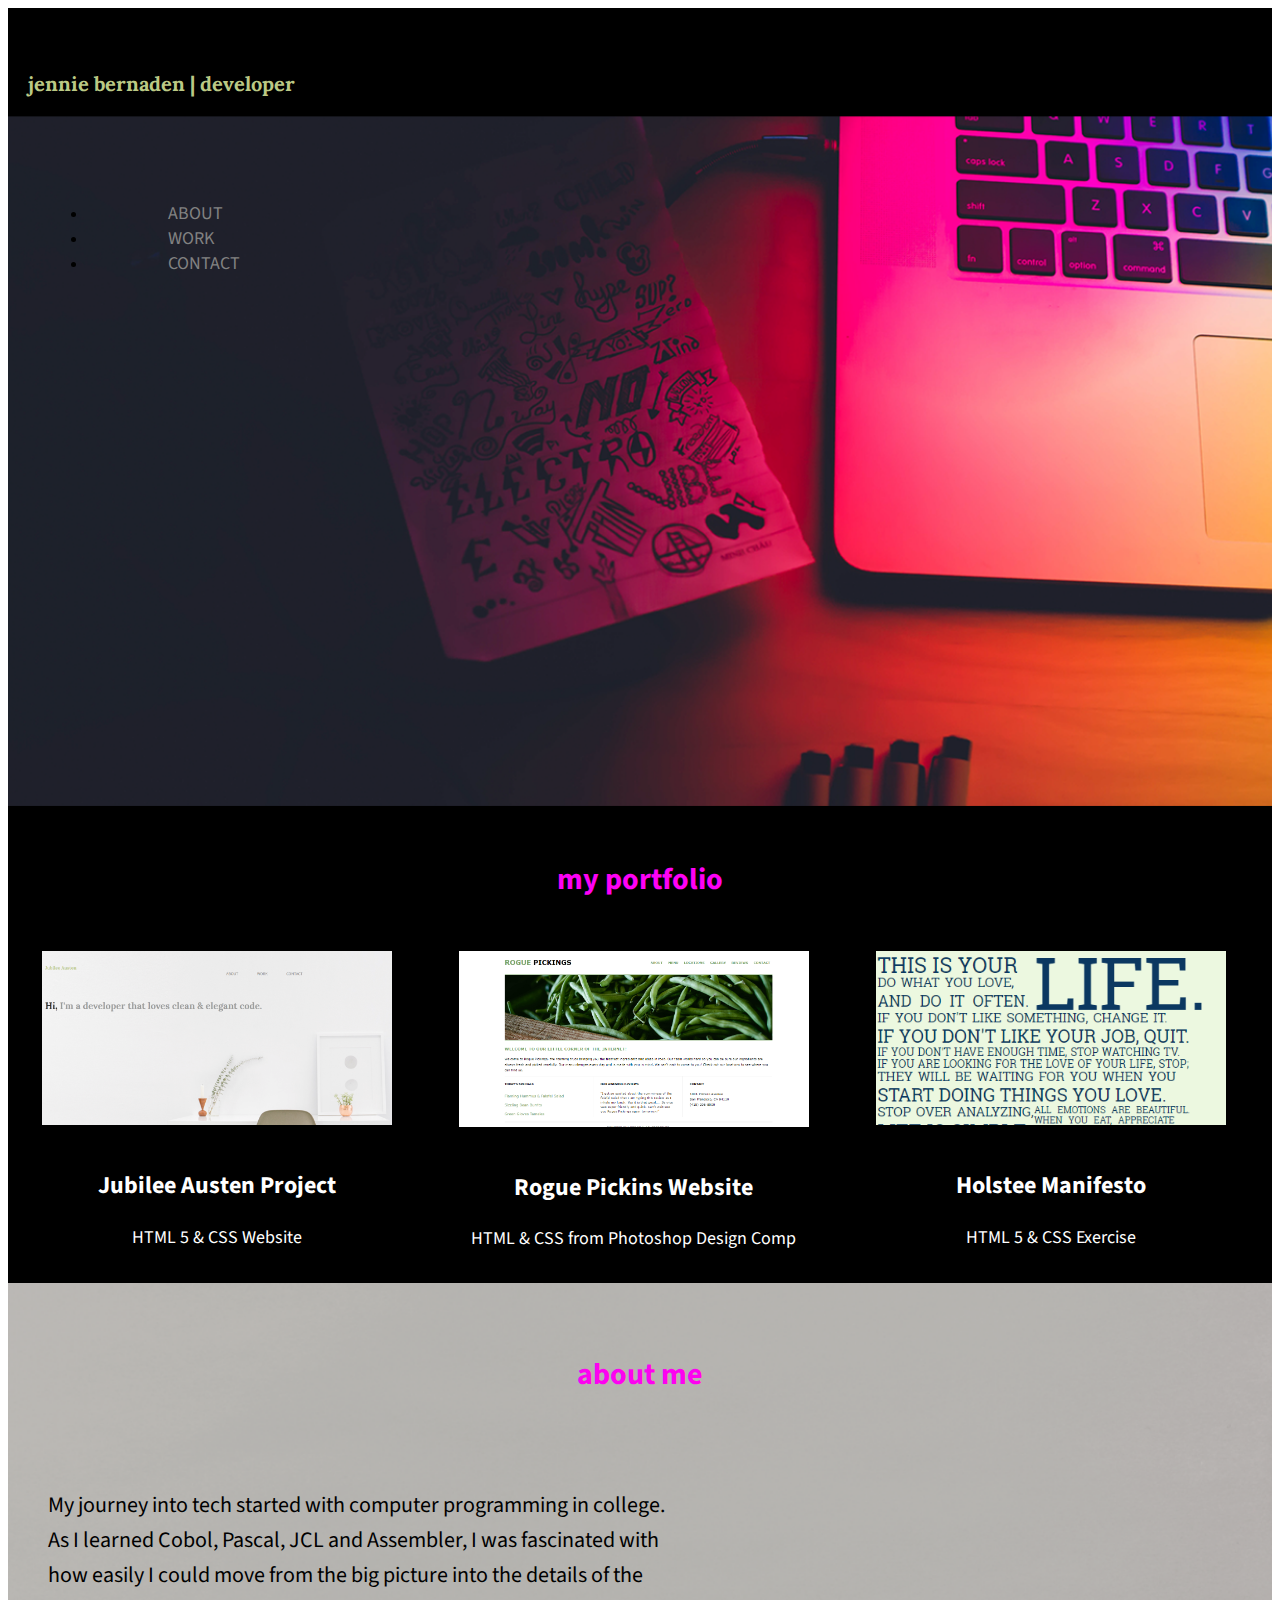
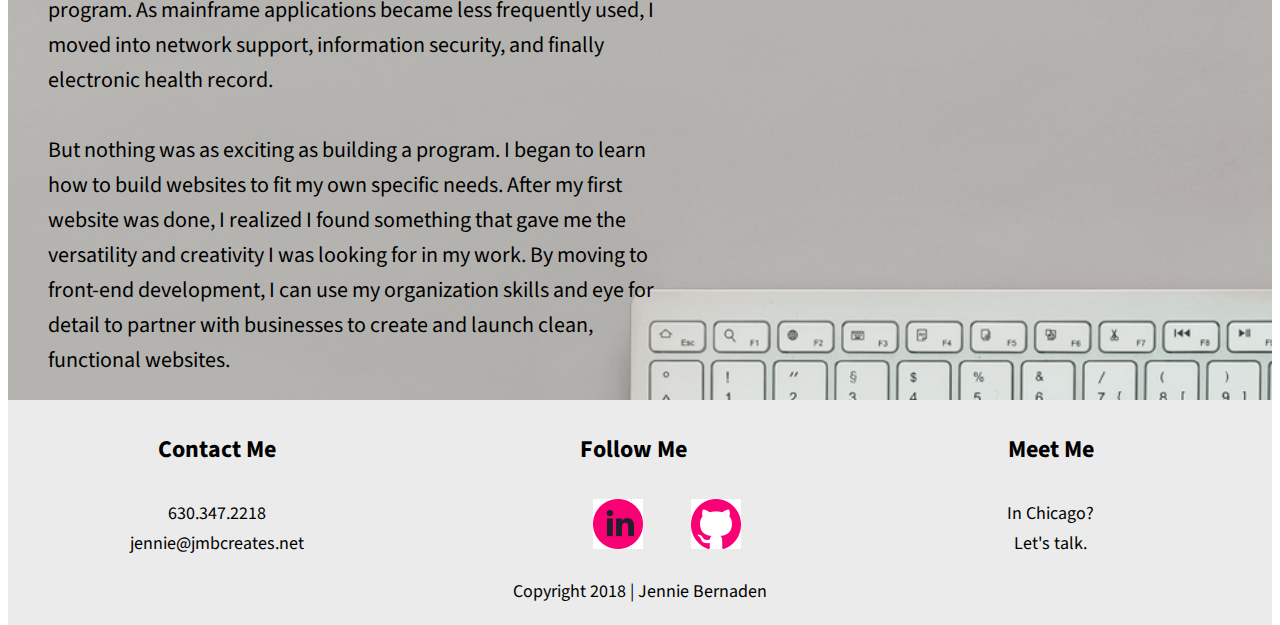
<file: index.html>
<!doctype html>
<html>
    <head>
        <meta charset="utf-8">
        <title>Jennie Bernaden | Portfolio</title>
        <link rel="stylesheet" href="css/main.css">
        <link href='https://fonts.googleapis.com/css?family=Lora:400,700' rel='stylesheet' type='text/css'>
        <link href='https://fonts.googleapis.com/css?family=Source+Sans+Pro:400,700' rel='stylesheet' type='text/css'>
    </head>
    <body>
        <header>
            <div class="full-width">
                <div class="half-width">
                    <h1>jennie bernaden | developer</h1>
                </div>
                <div class="half-width">
				    <h1> </h1>
                </div>
	            <div class="full-width">
                    <nav>
                        <ul>
                            <li><a href="#about">About</a></li>
                            <li><a href="#work">Work</a></li>
                            <li><a href="#contact">Contact</a></li>
                        </ul>
                    </nav>
				</div>
			</div>
        </header>
		
     <main>
        <section id="work">
           <div class="full-width">
			<h5>my portfolio</h5>
             <div class="third-width">
               <a href="samples/jubilee-austen/index.html" target="_blank"><img src="img/jubilee-thumbnail.png" alt="Jubilee Austen" /></a>
               <h4>Jubilee Austen Project</h4>
			   <p>HTML 5 & CSS Website</p>
             </div>
             <div class="third-width">
               <a href="samples/rogue-pickings/index.html" target="_blank"><img src="img/rogue-pickings-thumbnail.png" alt="Rogue Pickings" /></a>
               <h4>Rogue Pickins Website</h4>
			   <p>HTML & CSS from Photoshop Design Comp</p>
             </div>
             <div class="third-width">
               <a href="samples/holstee/holstee.html" target="_blank"><img src="img/holstee-thumbnail.png" alt="Holstee" /></a>
               <h4>Holstee Manifesto</h4>
			   <p>HTML 5 & CSS Exercise</p>
             </div>
           </div>
        </section>
		
		<section id="about">
           <div class="full-width">
             <h6>about me</h6>
             <div class="half-width">
               <p>My journey into tech started with computer programming in college. 
			   As I learned Cobol, Pascal, JCL and Assembler, I was fascinated with how easily 
			   I could move from the big picture into the details of the program. 
			   As mainframe applications became less frequently used, I moved into network 
			   support, information security, and finally electronic health record.<br><br>
			   But nothing was as exciting as building a program. I began to learn how to 
			   build websites to fit my own specific needs. After my first website was done, 
			   I realized I found something that gave me the versatility and 
			   creativity I was looking for in my work. By moving to front-end 
			   development, I can use my organization skills and eye for detail to partner with 
			   businesses to create and launch clean, functional websites.</p>
             </div>
           </div>
        </section>
        <footer id=contact>
           <div class="full-width">
                <div class="third-width">
                    <h4>Contact Me</h4>
			        <p>630.347.2218<br>
			        jennie@jmbcreates.net</p>
				</div>
				<div class="third-width">
					<h4>Follow Me</h4>
						<ul>
							<li><a href=https://www.linkedin.com/in/jbernaden/><img src="img/linkedin.png" alt="LinkedIn" /></a>
							<li><a href=https://github.com/jmbcreates><img src="img/github.png" alt="GitHub" /></a>
						</ul>
				</div>
				<div class="third-width">
					<h4>Meet Me</h4>
					<p>In Chicago?<br>
					Let's talk.</p>
				</div>
				<p>Copyright 2018 | Jennie Bernaden</p>
			</div>
         </footer>
     </main>
    </body>
</html>
</file>
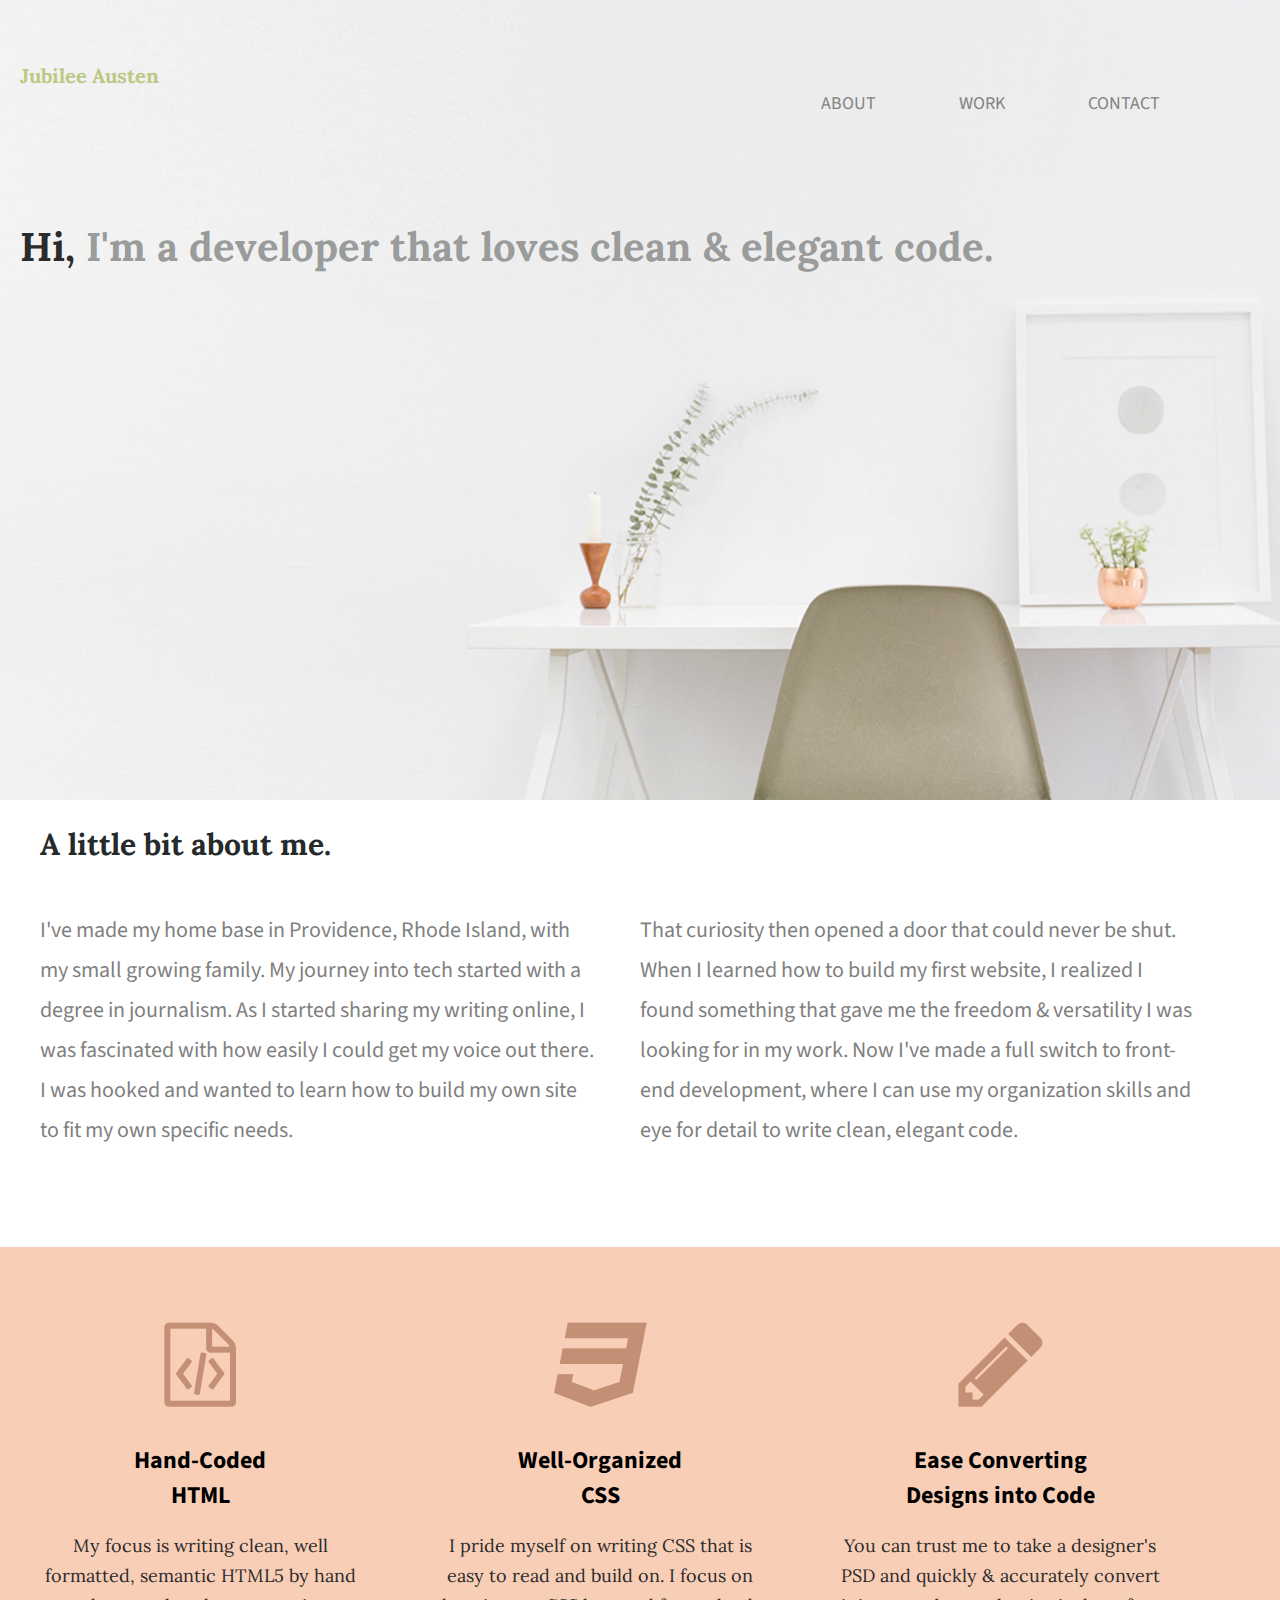
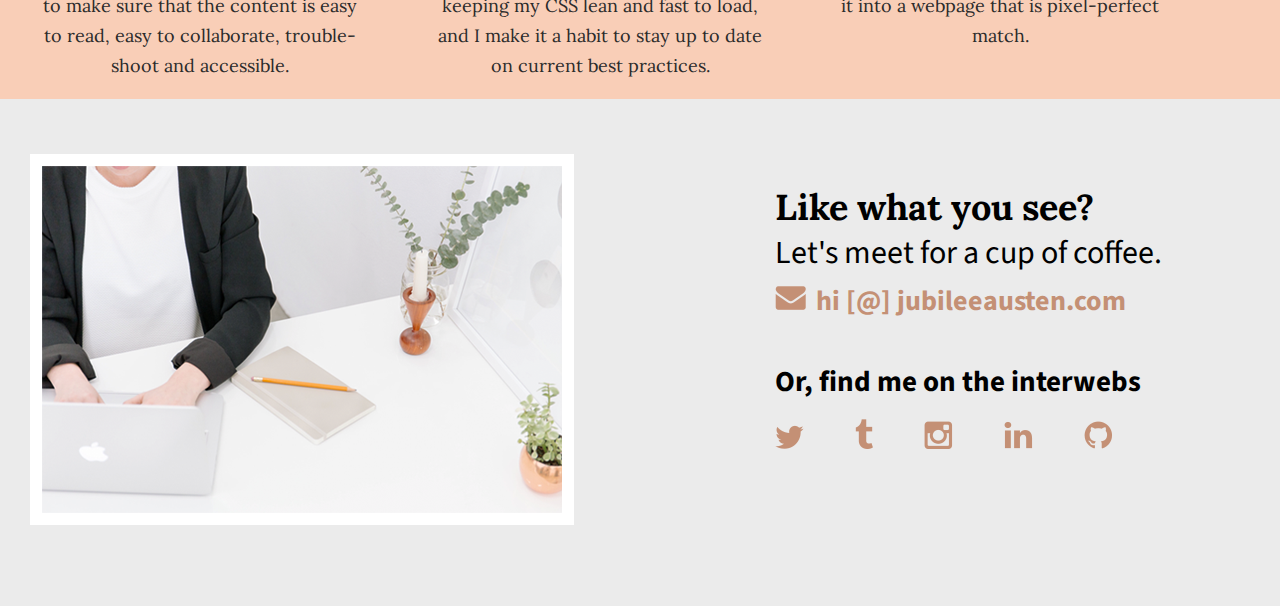
<file: samples/jubilee-austen/index.html>
<!doctype html>
<html>
    <head>
        <meta charset="utf-8">
        <title>Jubilee Austen | Portfolio</title>
        <link rel="stylesheet" href="css/normalize.css">
        <link rel="stylesheet" href="css/main.css">
        <link href='https://fonts.googleapis.com/css?family=Lora:400,700' rel='stylesheet' type='text/css'>
        <link href='https://fonts.googleapis.com/css?family=Source+Sans+Pro:400,700' rel='stylesheet' type='text/css'>
    </head>
    <body>
        <header>
            <div class="full-width">
                <div class="half-width">
                    <h1>Jubilee Austen</h1>
                </div>
                <div class="half-width">
                    <nav>
                        <ul>
                            <li><a href="#about">About</a></li>
                            <li><a href="#work">Work</a></li>
                            <li><a href="#contact">Contact</a></li>
                        </ul>
                    </nav>
                </div>
                <h2><span>Hi,</span> I'm a developer that loves clean &amp; elegant code.</h2>
            </div>
        </header>

        <main>
            <section id="about">
                <div class="full-width">
                    <h2>A little bit about me.</h2>
                    <div class="half-width">
                        <p>I've made my home base in Providence, Rhode Island, with my small growing family. My journey into tech started with a degree in journalism. As I started sharing my writing online, I was fascinated with how easily I could get my voice out there. I was hooked and wanted to learn how to build my own site to fit my own specific needs.</p>
                    </div>
                    <div class="half-width">
                        <p>That curiosity then opened a door that could never be shut. When I learned how to build my first website, I realized I found something that gave me the freedom &amp; versatility I was looking for in my work. Now I've made a full switch to front-end development, where I can use my organization skills and eye for detail to write clean, elegant code.</p>
                    </div>
                </div>
            </section>

            <section id="work">
                <div class="full-width">
                    <div class="third-width">
                        <img src="img/icon-html.png" alt="HTML icon" />
                        <h3>Hand-Coded HTML</h3>
                        <p>My focus is writing clean, well formatted, semantic HTML5 by hand to make sure that the content is easy to read, easy to collaborate, trouble-shoot and accessible.</p>
                    </div>
                    <div class="third-width">
                        <img src="img/icon-css.png" alt="CSS icon" />
                        <h3>Well-Organized CSS</h3>
                        <p>I pride myself on writing CSS that is easy to read and build on. I focus on keeping my CSS lean and fast to load, and I make it a habit to stay up to date on current best practices.</p>
                    </div>
                    <div class="third-width">
                        <img src="img/icon-pencil.png" alt="Pencil icon" />
                        <h3>Ease Converting Designs into Code</h3>
                        <p>You can trust me to take a designer's PSD and quickly &amp; accurately convert it into a webpage that is pixel-perfect match.</p>
                    </div>
                </div>
            </section>

            <footer id="contact">
                <div class="full-width">
                    <div class="half-width">
                        <img src="img/contact.png" id="contact-img" alt="my contact image" />
                    </div>
                    <div class="half-width" id="contact-info">
                        <h2>Like what you see?</h2>
                        <h3 id="email-header">Let's meet for a cup of coffee.</h3>
                        <a href="mailto:hi@jubileeausten.com"><img src="img/icon-envelope.png" id="envelope" alt="envelope icon" />hi [@] jubileeausten.com</a>
                        <h3 id="socialmedia-header">Or, find me on the interwebs</h3>
                        <ul>
                            <li><a href=""><img src="img/icon-twitter.png" alt="twitter icon" /></a></li>
                            <li><a href=""><img src="img/icon-tumblr.png" alt="tumblr icon" /></a></li>
                            <li><a href=""><img src="img/icon-instagram.png" alt="instagram icon" /></a></li>
                            <li><a href=""><img src="img/icon-linkedin.png" alt="linkedin icon" /></a></li>
                            <li><a href=""><img src="img/icon-github.png" alt="github icon" /></a></li>
                        </ul>
                    </div>
                </div>
            </footer>
        </main>
    </body>
</html>
</file>
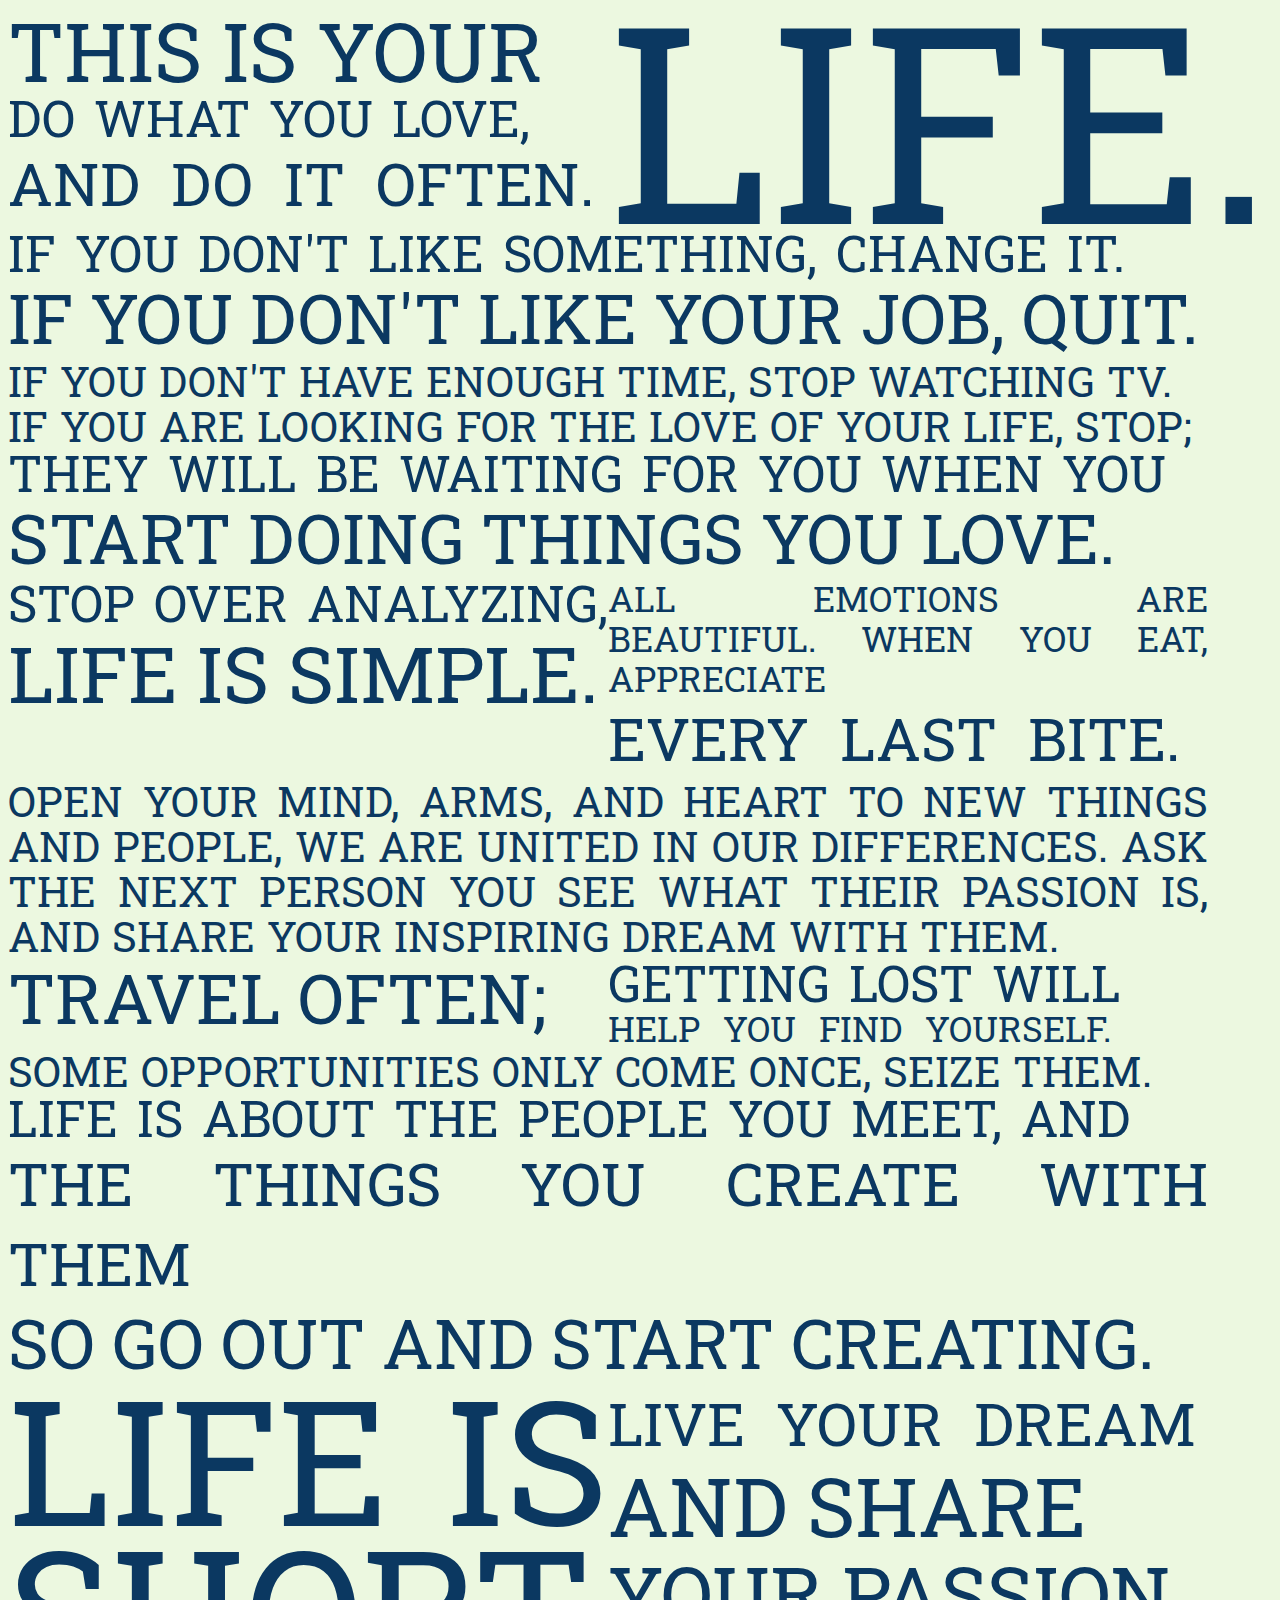
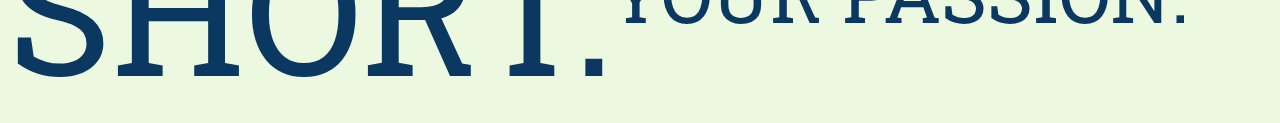
<file: samples/holstee/holstee.html>
<!doctype html>
<html>
    <head>
        <meta charset="utf-8">
        <title>Jennie Bernaden | My Holstee</title>
        <link rel="stylesheet" href="css/holstee.css">
        <link href="https://fonts.googleapis.com/css?family=Roboto+Slab" rel="stylesheet" type='text/css'>
    </head>
	
	<body>
			<div class="full-width">
				<div class="half-width">
					<div class="font-7">This is your</div>
					<div class="font-3">Do what you love,</div>
					<div class="font-4">and do it often.</div>
				</div>
				<div class="half-width">
					<div class="font-10">LIFE.</div>
				</div>

				<div class="full-width"><br>
					<div class="font-3">If you don't like something, change it.</div>
					<div class="font-5">If you don't like your job, quit.</div>
					<div class="font-2">If you don't have enough time, stop watching TV.<br>
						If you are looking for the love of your life, stop;</div>
					<div class="font-3">they will be waiting for you when you</div>
					<div class="font-5">start doing things you love.</div>
				</div>
					
				<div class="half-width">
					<div class="font-3">Stop over analyzing,</div>
					<div class="font-6">life is simple.</div>
				</div>
				
				<div class="half-width">
					<div class="font-1">all emotions are beautiful.
						When you eat, appreciate</div>
					<div class="font-4">every last bite.</div>
				</div>
				
				<div class="full-width">
					<div class="font-2">Open your mind, arms, and heart to new things
					and people, we are united in our differences.
					Ask the next person you see what their passion is,
					and share your inspiring dream with them.</div>
				</div>

				<div class="half-width">
					<div class="font-5">travel often;</div>
				</div>
					<div class="font-3">getting lost will</div>
					<div class="font-1">help you find yourself.</div>
				</div>
				
				<div class="full-width">
					<div class="font-2">some opportunities only come once, seize them.</div>
					<div class="font-3">life is about the people you meet, and</div>
					<div class="font-4">the things you create with them</div>
					<div class="font-5">so go out and start creating.</div>
				</div>
					
				<div class="half-width">
					<div class="font-9">life is 
						short.</div>
				</div>
				
				<div class="half-width">
					<div class="font-4">Live your dream</div>
					<div class="font-7">and share</div>
					<div class="font-6">your passion.</div>
				</div>
			</div>
		</div>	
	</body>
</file>
<file: css/main.css>
/***** BASE STYLES *****/

body {
    font-family: 'Source Sans Pro', sans-serif;
}
	
#about, #work, #contact {
	height: 80px;
}

/***** GRID *****/
.full-width {
    width: 100%;
    margin: 0 auto;
    float: left;
}

.half-width {
    width: 50%;
    margin: 0 auto;
    float: left;
}

.third-width {
    width: 33%;
    margin: 0 auto;
    float: left;
}

/***** HEADER *****/
header {
    height: 800px;
    background: url('../img/hero-background.png');
    background-size: cover;
}

header h1 {
    padding: 50px 0 0 20px;
    font-family: "lora", serif;
    font-size: 20px;
    color: #bbc985;
}

nav {
    float: left;
    padding: 75px 40px;
}

nav ul li a {
    text-transform: uppercase;
    text-decoration: none;
    font-size: 18px;
    color: #828282;
    padding-left: 80px;
}

header h2 {
    width: 1000px;
    clear: both;
    font-family: 'Source Sans Pro', sans-serif;
    font-size:40px;
    line-height:40px;
    color: #9a9b9b;
    padding: 20px 0 0 20px;
}

header h2 span {
    color: #FD02F5;
}

/***** ABOUT *****/
#about .full-width {
    width:100%;
    text-align: center;
	background: url('../img/about-me.png');
	background-size: cover;
}

#about .half-width {
	width: 50%;
	padding: 0 0 0 40px;
	text-align: left;
}

#about h2 {
    font-family: 'Source Sans Pro', sans-serif;
    font-size: 24px;
	color: #000000;
	margin: 0 auto;
}

#about h6 {
	font-size: 30px;
	color: #FD02F0;
}

#about p {
    font-size: 22px;
    color: #000000;
	line-height: 35px;
	padding: 0 0 0 0;
}

/***** WORK *****/
#work {
    text-align: center;
}

#work .full-width {
	width: 100%;
	height: 475px;
	background-color: #000000;
}

#work h3 {
      font-size: 24px;
	  color: #ffffff;
	  width: 190px;
	  margin: 0 auto;
	  font-weight: normal;
}

#work h4 {
	font-size: 24px;
	background-color: #000000;
	color: #ffffff;
	font-weight: bold;
}

#work h5 {
	font-size: 30px;
	background-color: #000000;
	color: #FD02F5;
}

#work p {
      font-family: 'Source Sans Pro', sans-serif;
      font-size: 18px;
      color: #ffffff;
      line-height: 5px;
      padding: 0 35px;
}

#work img {
    padding: 0 5px 5px 5px;
	width: 350px;
}

/***** CONTACT *****/
#contact .full-width {
	background: #ebebeb;
    width: 100%;
	text-align: center;
}

#contact .third-width {
	width: 33%;
	text-align: center;
}

#contact-img {
    border: 12px solid #ffffff;
}

#contact h2, #email-header, #socialmedia-header, #contact ul {
    padding-left: 115px;
}

#contact h2 {
    font-family: 'Source Sans Pro', sans-serif;
    font-size: 36px;
}

#contact h4 {
	font-size: 24px;
	color: #000000;
	font-weight: bold;
}

#contact p {
      font-family: 'Source Sans Pro', sans-serif;
      font-size: 18px;
      color: #000000;
      line-height: 30px;
      padding: 0 35px;
}

#envelope {
    padding: 0 10px 0 115px;
}

#contact a {
    text-decoration: none;
    color: #c49075;
    font-weight: bold;
    font-size: 28px;
}

#contact ul {
    list-style: none;
}
#contact ul li {
     display: inline-block;
}
#contact ul img {
    font-size: 32px;
	padding-right: 48px;
}
</file>
<file: samples/jubilee-austen/css/main.css>
/***** BASE STYLES *****/

body {
    font-family: 'Source Sans Pro', sans-serif;
}
	
#about, #work, #contact {
	height: 80px;
}

/***** GRID *****/
.full-width {
    width: 1200px;
    margin: 0 auto;
    float: left;
}

.half-width {
    width: 600px;
    margin: 0 auto;
    float: left;
}

.third-width {
    width: 400px;
    margin: 0 auto;
    float: left;
}

/***** HEADER *****/
header {
    height: 800px;
    background: url('../img/full-background.png');
    background-size: cover;
}

header h1 {
    padding: 50px 0 0 20px;
    font-family: "lora", serif;
    font-size: 20px;
    color: #bbc985;
}

nav {
    float: right;
    padding: 75px 40px;
}
nav ul li{
    display: inline-block;
}
nav ul li a {
    text-transform: uppercase;
    text-decoration: none;
    font-size: 18px;
    color: #828282;
    padding-left: 80px;
}

header h2 {
    width: 1000px;
    clear: both;
    font-family: 'Lora', serif;
    font-size:40px;
    line-height:40px;
    color: #9a9b9b;
    padding: 20px 0 0 20px;
}

header h2 span {
    color: #2b2b2b;
}

/***** ABOUT *****/
#about .full-width {
    width:100%;
    padding: 0px 40px;
    text-align: left;
}

#about h2 {
    font-family: 'Lora', serif;
    font-size: 30px;
    color: #262a2b;
}

#about p {
    font-size: 22px;
    color: #7f7f7f;
    line-height: 40px;
    padding: 0 41px 75px 0;
}

/***** WORK *****/
#work {
    text-align: center;
}

#work .full-width {
	width: 100%;
	background: #f9ceb7;
    padding-top: 75px;
}

#work h3 {
      font-size: 24px;
	  width: 190px;
	  margin: 0 auto;
}

#work p {
      font-family: "Lora", serif;
      font-size: 18px;
      color: #2b2b2b;
      line-height: 30px;
      padding: 0 35px;
}

#work img {
    padding-bottom: 30px;
}

/***** CONTACT *****/
#contact {

}

#contact .full-width {
	background: #ebebeb;
    width: 100%;
}

#contact .half-width {
    padding: 55px 0 75px 30px;
}

#contact-img {
    border: 12px solid #ffffff;
}

#contact h2, #email-header, #socialmedia-header, #contact ul {
    padding-left: 115px;
}

#contact h2 {
    font-family: "Lora", serif;
    font-size: 36px;
}

#envelope {
    padding: 0 10px 0 115px;
}

#email-header {
    font-size: 32px;
    font-weight: 400;
    margin: -30px 0 5px 0;
}

#socialmedia-header {
    font-weight: bold;
    font-size: 29px;
    margin: 40px 0 0 0;
}

#contact a {
    text-decoration: none;
    color: #c49075;
    font-weight: bold;
    font-size: 28px;
}

#contact ul {
    list-style: none;
}
#contact ul li {
     display: inline-block;
}
#contact ul img {
    font-size: 32px;
	padding-right: 48px;
}
</file>
<file: samples/holstee/css/holstee.css>
/***** BASE STYLES *****/
body {
	background-color: #ECF8E0;
	color: #0B3861;
    float: left;
	font-family: 'Roboto Slab', serif;
	text-align: justify;
	text-transform: uppercase;
}

/***** GRID *****/
.full-width {
    margin: 0 auto;
	width: 1200px;
}

.half-width {
	float: left;
    margin: 0 auto;
    width: 600px;
}



/***** FONT STYLES *****/

.font-10 {
	font-size: 275px;
	line-height: 220px;
}

.font-9 {
	font-size: 175px;
	line-height:150px;
}

.font-8 {
	font-size: 100px;
	line-height: 100px;
}

.font-7 {
	font-size: 82px;
	line-height: 85px;
}

.font-6 {
	font-size: 78px;
	line-height: 90px;
}

.font-5 {
	font-size: 69px;
	line-height: 80px;
}

.font-4 {
	font-size: 60px;
	line-height: 80px;
	word-spacing: 16px;
}

.font-3 {
	font-size: 50px;
	line-height: 50px;
	word-spacing: 7px;
}

.font-2 {
	font-size: 42px;
	line-height: 45px;
	word-spacing: 2px;
}

.font-1 {
	font-size: 35px;
	line-height: 40px;
	word-spacing: 14px;
}
</file>
